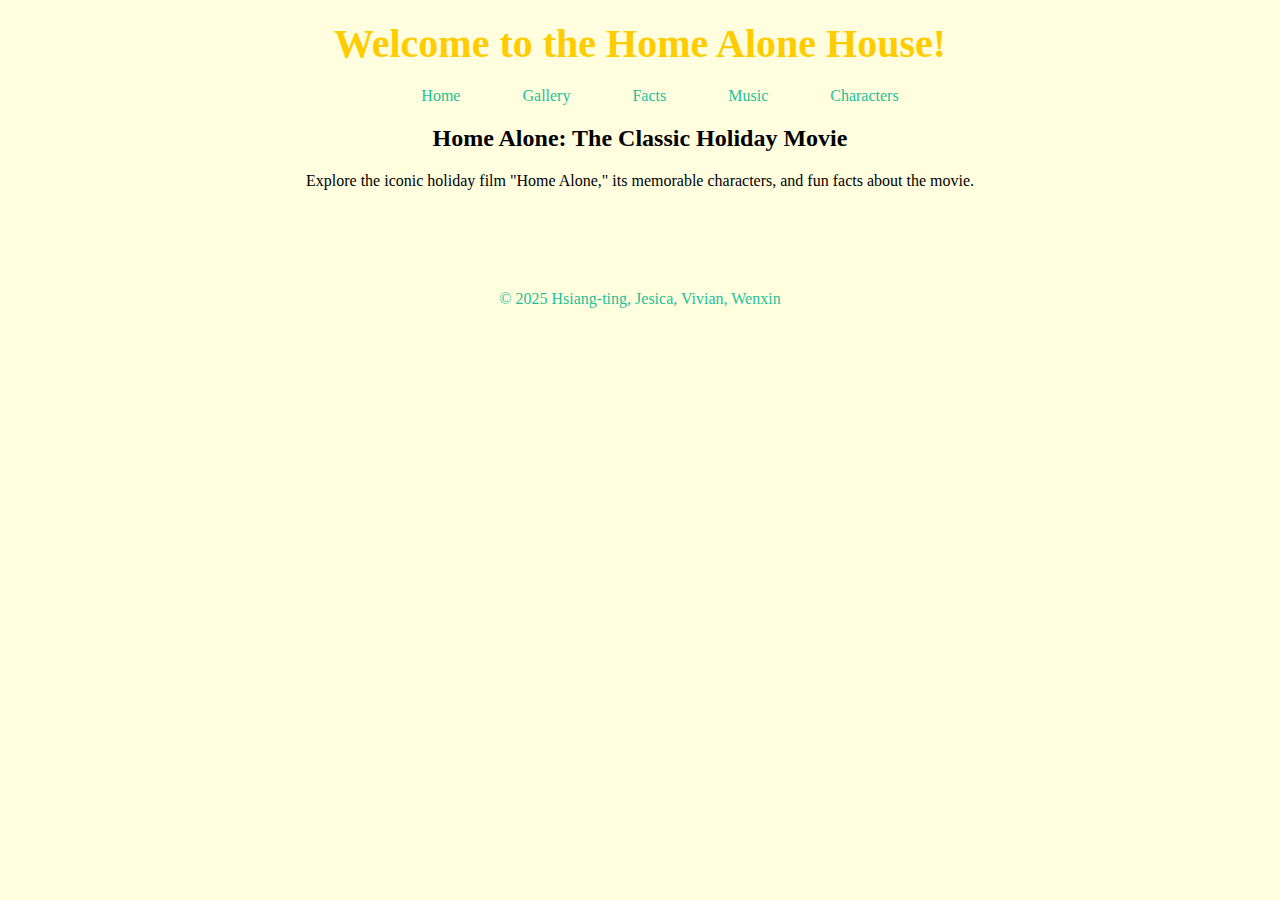
<file: index.html>
<!DOCTYPE html>
<html lang="en">
<head>
  <meta charset="UTF-8">
  <meta http-equiv="X-UA-Compatible" content="IE=edge">
  <meta name="viewport" content="width=device-width, initial-scale=1.0">
  <link rel="stylesheet" href="styles/style.css">
  <link rel="stylesheet" href="styles/index.css">
  <title>Home Alone House</title>
</head>
<body>
  <header>
    <h1>Welcome to the Home Alone House!</h1>
    <nav>
      <ul>
        <li><a href="index.html">Home</a></li>
        <li><a href="pages/gallery.html">Gallery</a></li>
        <li><a href="pages/facts.html">Facts</a></li>
        <li><a href="pages/music.html">Music</a></li>
        <li><a href="pages/characters.html">Characters</a></li>

      </ul>
    </nav>
  </header>
  <main>
    <section class="short-bio">
      <h2>Home Alone: The Classic Holiday Movie</h2>
      <p>Explore the iconic holiday film "Home Alone," its memorable characters, and fun facts about the movie.</p>
    </section>
  </main>

  <footer>
    <p>&copy; 2025 Hsiang-ting, Jesica, Vivian, Wenxin</p>
  </footer>
  
</body>
</html>
</file>
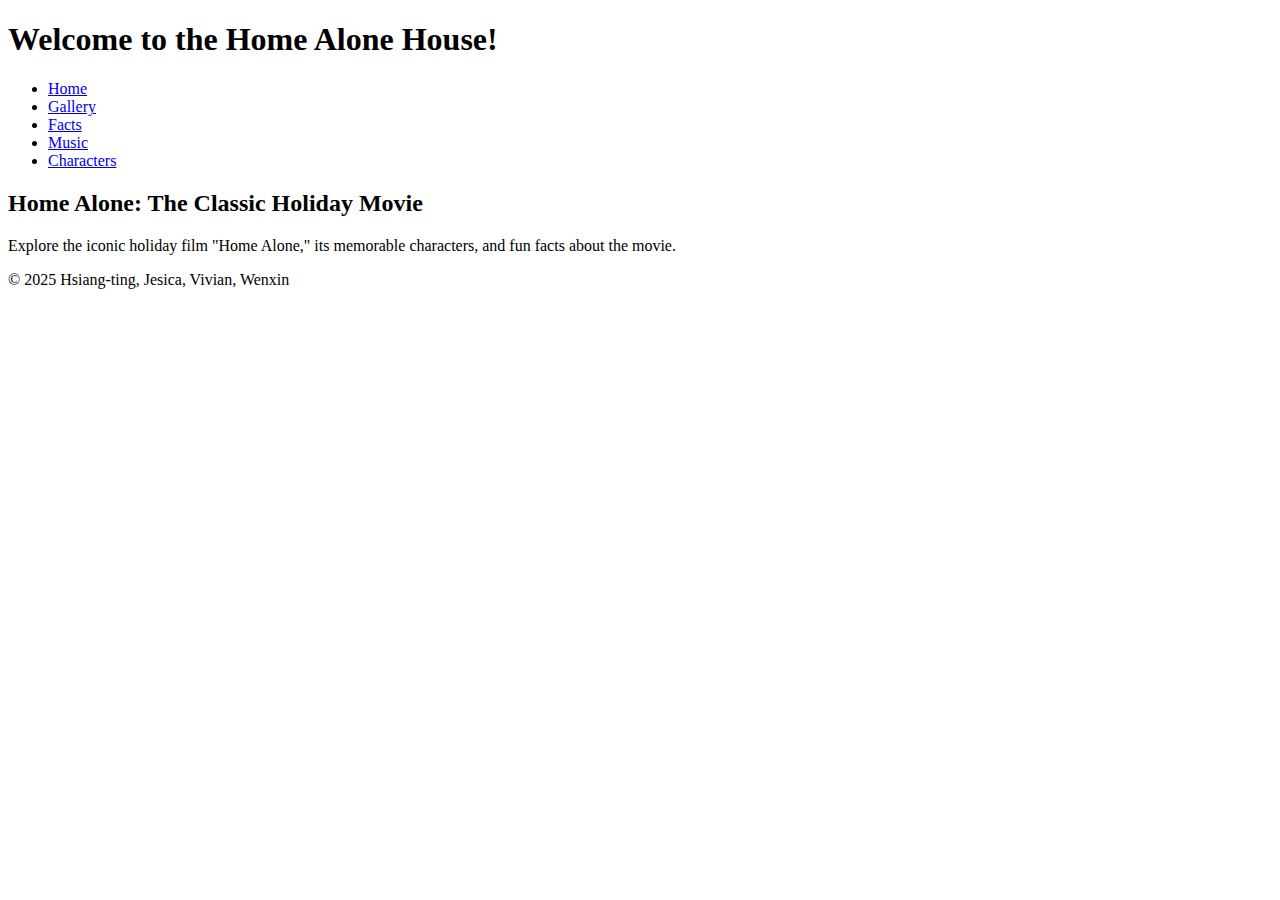
<file: pages/index.html>
<!DOCTYPE html>
<html lang="en">
<head>
  <meta charset="UTF-8">
  <meta http-equiv="X-UA-Compatible" content="IE=edge">
  <meta name="viewport" content="width=device-width, initial-scale=1.0">
  <title>Document</title>
</head>
<body>
  <header>
    <h1>Welcome to the Home Alone House!</h1>
    <nav>
      <ul>
        <li><a href="index.html">Home</a></li>
        <li><a href="pages/gallery.html">Gallery</a></li>
        <li><a href="pages/facts.html">Facts</a></li>
        <li><a href="pages/music.html">Music</a></li>
        <li><a href="pages/characters.html">Characters</a></li>

      </ul>
    </nav>
  </header>
  <main>
    <section class="short-bio">
      <h2>Home Alone: The Classic Holiday Movie</h2>
      <p>Explore the iconic holiday film "Home Alone," its memorable characters, and fun facts about the movie.</p>
    </section>
  </main>

  <footer>
    <p>&copy; 2025 Hsiang-ting, Jesica, Vivian, Wenxin</p>
  </footer>
  
</body>
</html>
</file>
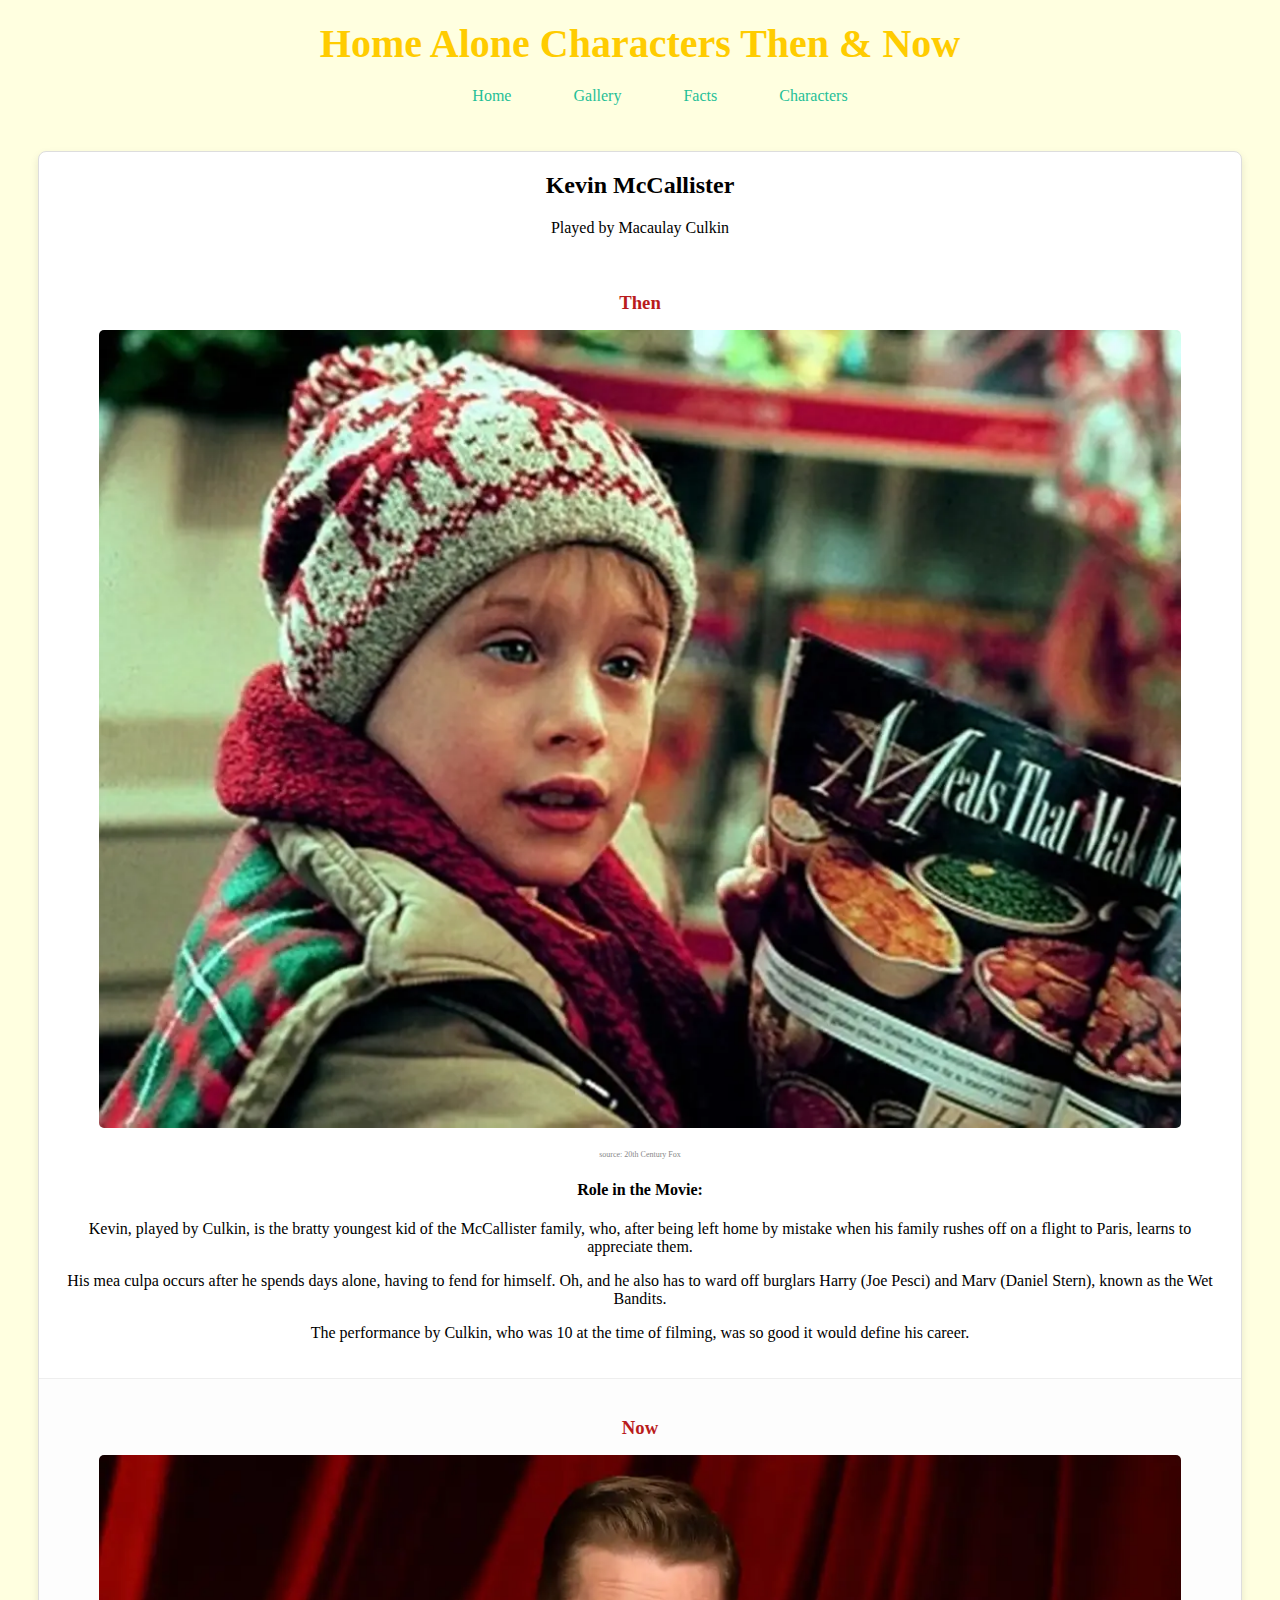
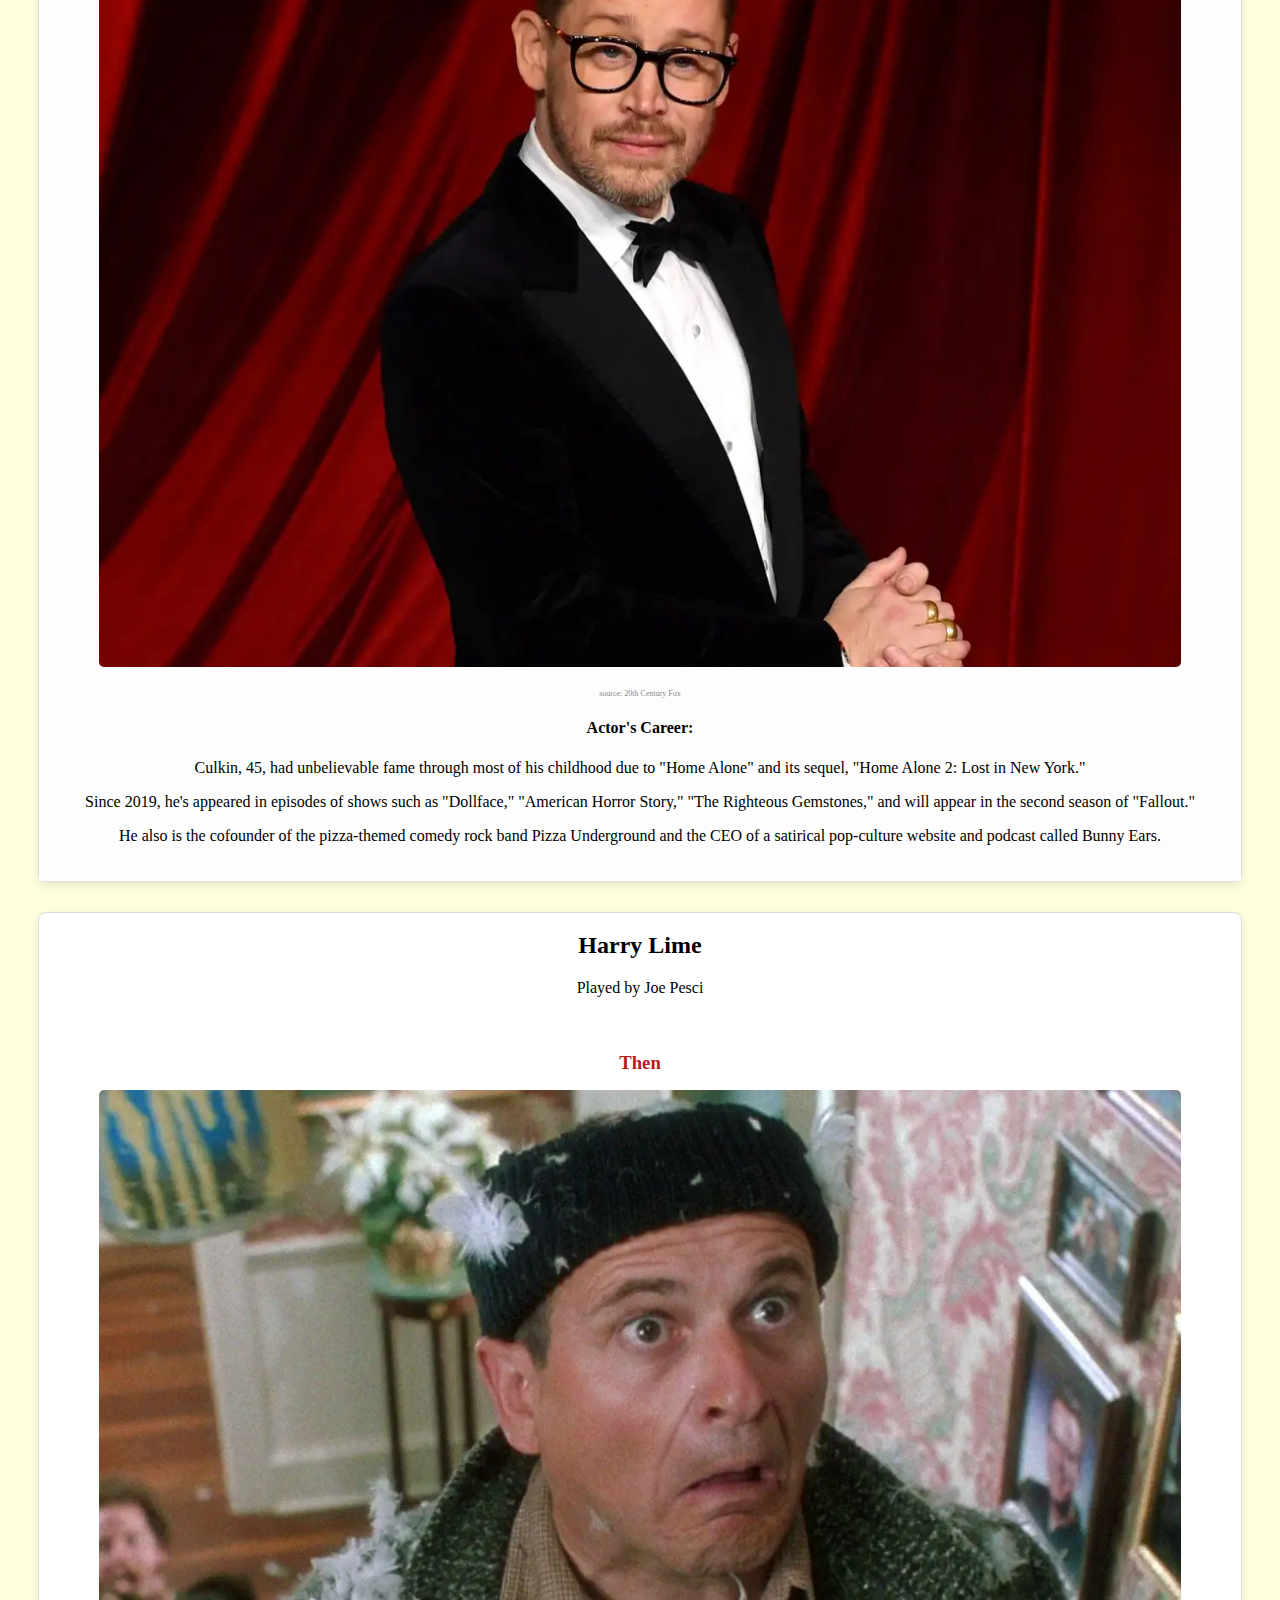
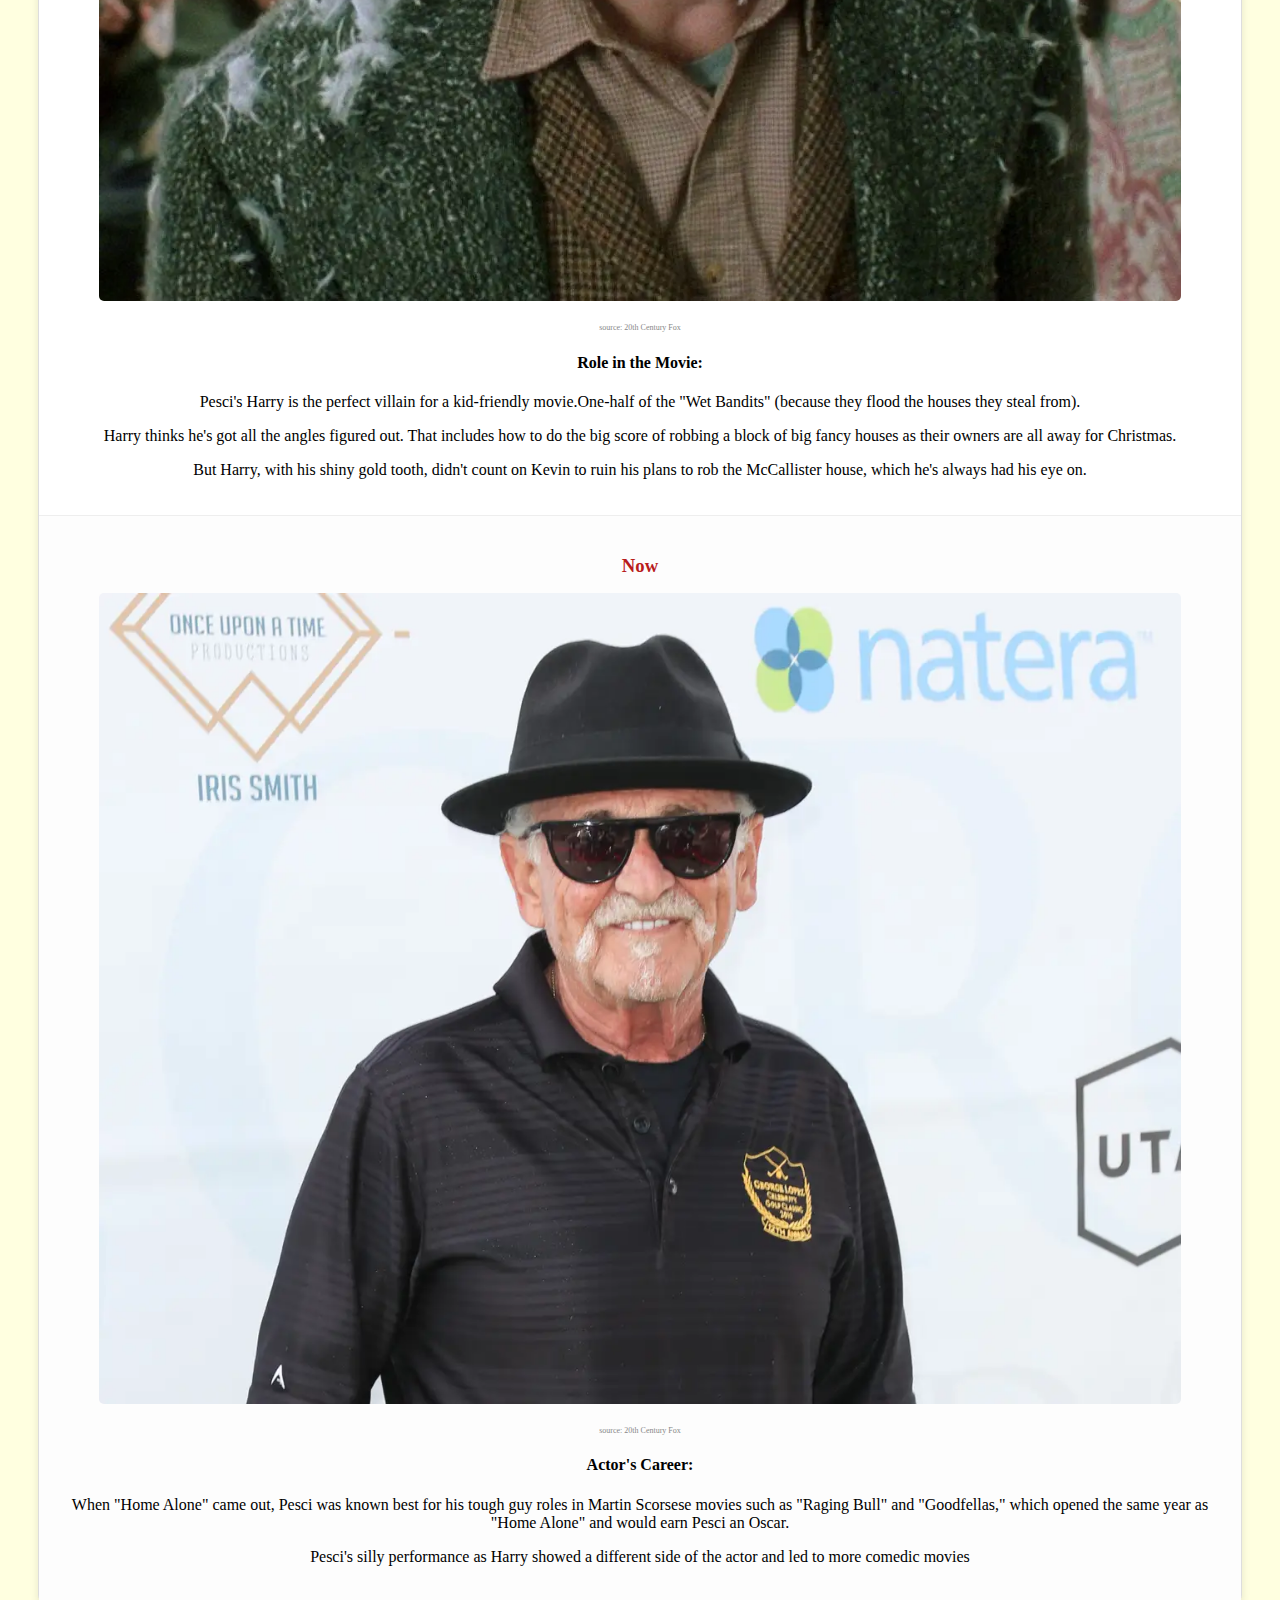
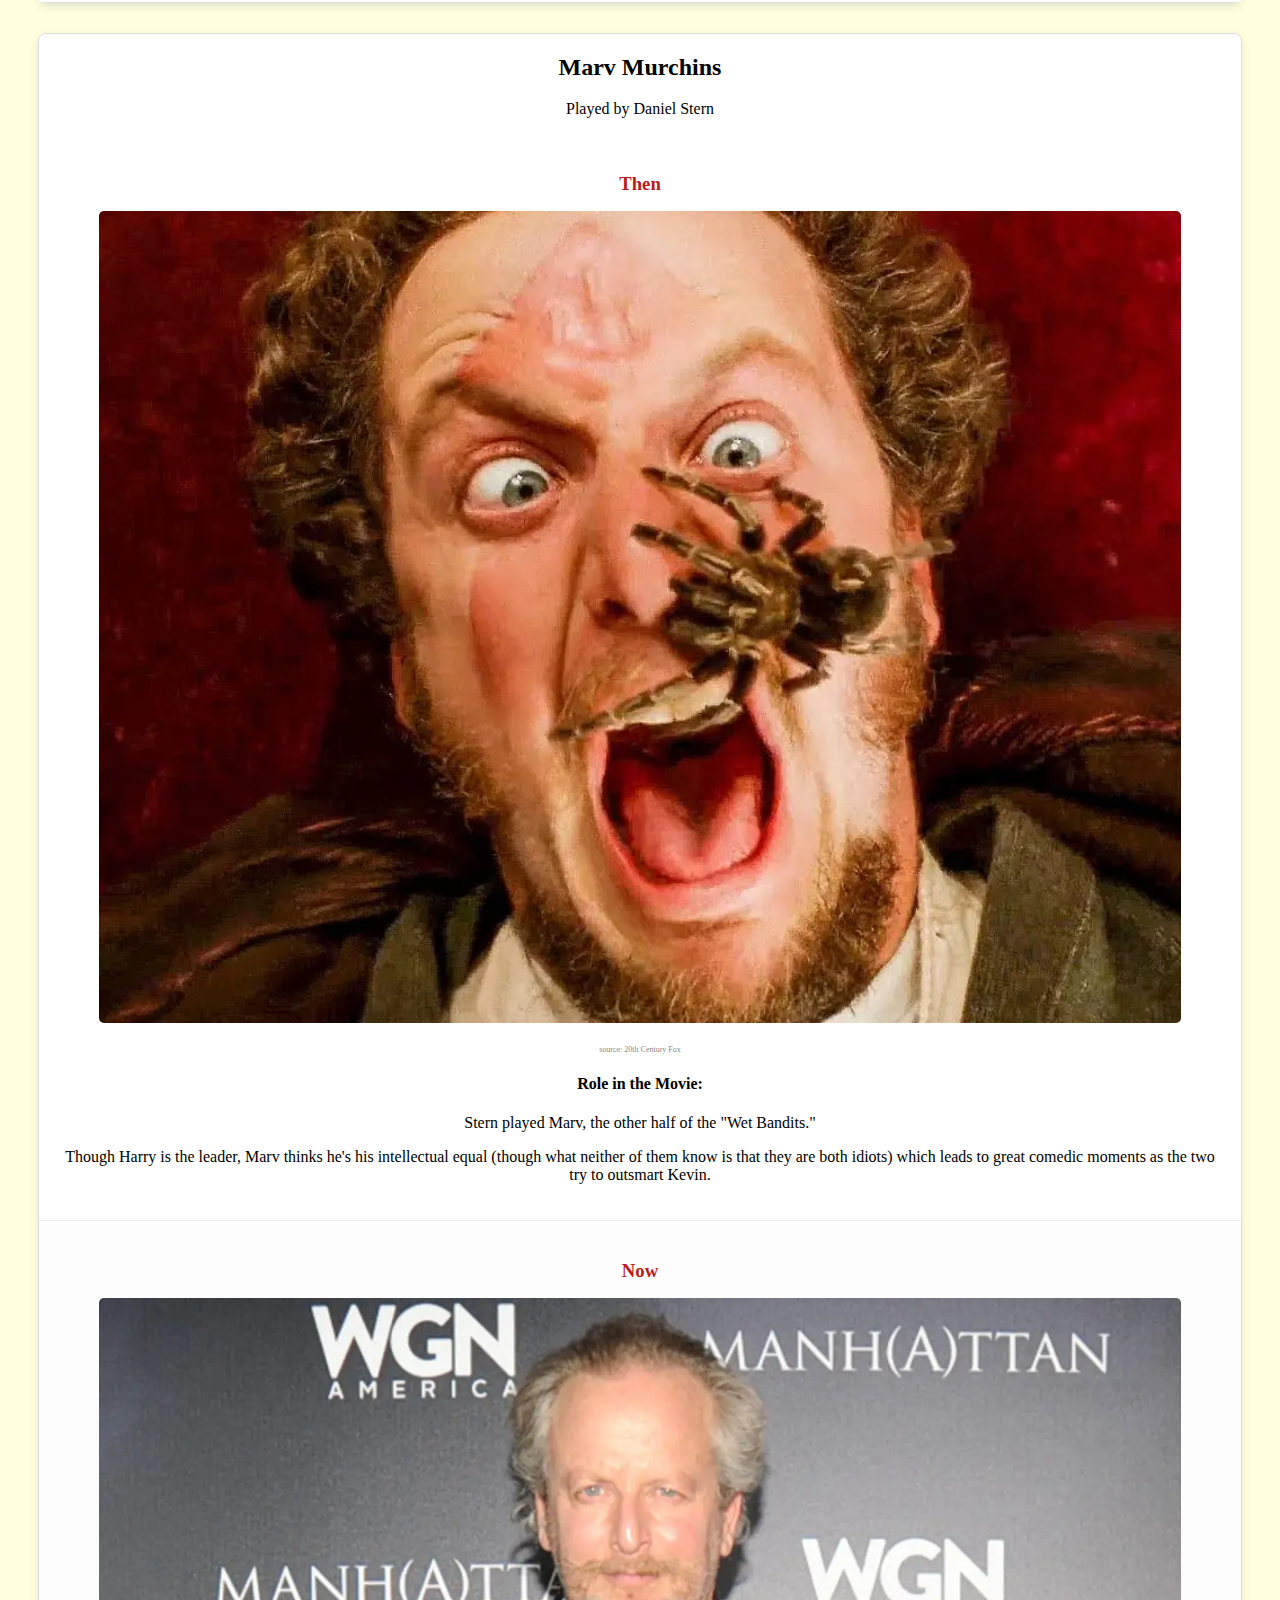
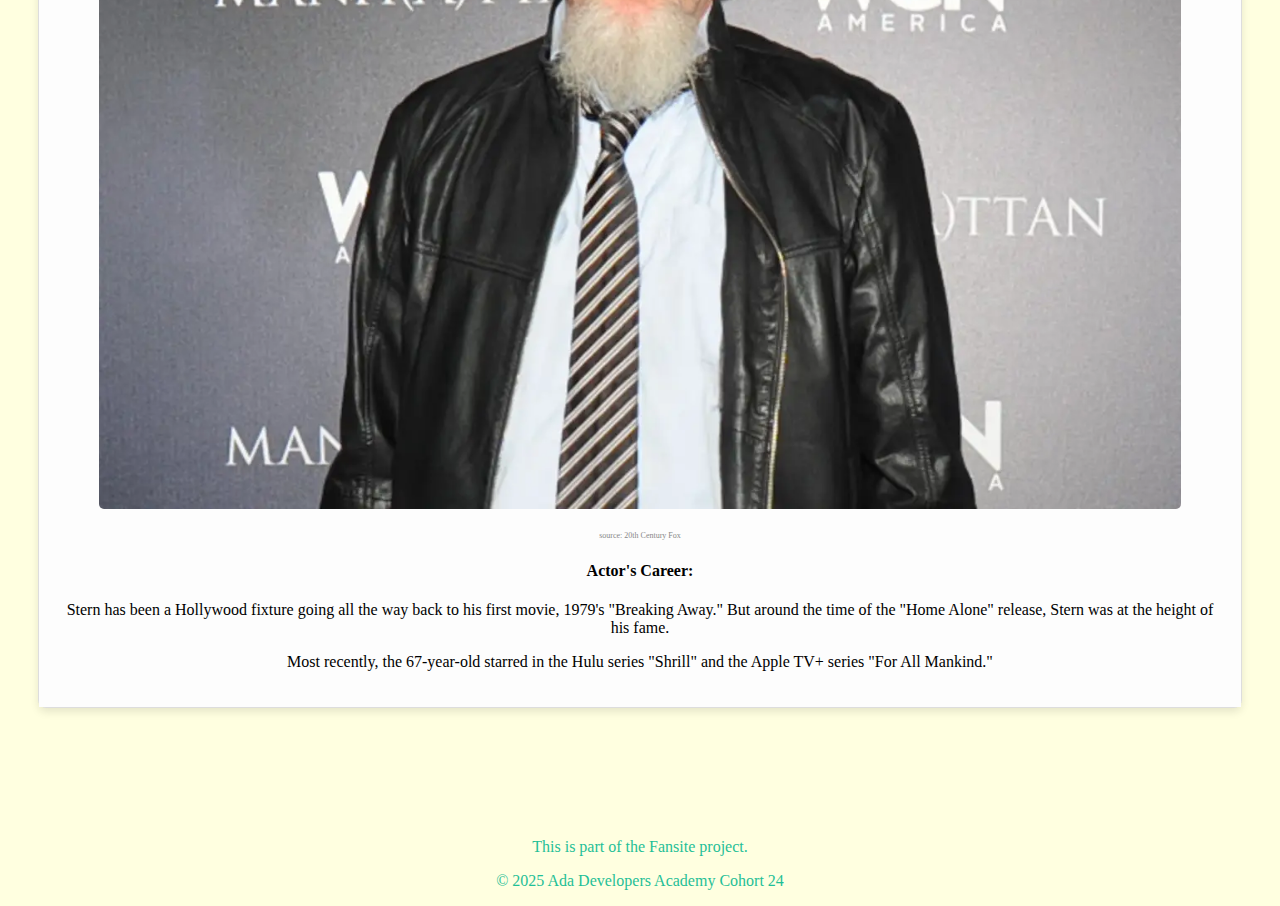
<file: pages/characters.html>
<!DOCTYPE html>
<html lang="en">
<head>
    <meta charset="UTF-8">
    <meta http-equiv="X-UA-Compatible" content="IE=edge">
    <meta name="viewport" content="width=device-width, initial-scale=1.0">
    <link rel="stylesheet" href="../styles/character.css">
    <link rel="stylesheet" href="../styles/style.css">
    <title>Home Alone Characters</title>
</head>
<body>

    <header>
        <div>
            <h1>Home Alone Characters Then & Now</h1>
            <nav>
                <ul>
                    <li><a href="../index.html">Home</a></li>
                    <li><a href="gallery.html">Gallery</a></li>
                    <li><a href="facts.html">Facts</a></li>
                    <li><a href="characters.html">Characters</a></li>
                </ul>
            </nav>
        </div>
    </header>

    <main class="container">
        <div id="character-list">
            <article class="character-item">
                <div class="item-header">
                    <h2>Kevin McCallister</h2>
                    <p>Played by Macaulay Culkin</p>
                </div>
                <div class="item-compare">
                    <div class="then-block">
                        <h3>Then</h3>
                        <figure class="image-container">
                            <img
                            src="../images/Kevin_then.jpg"
                            alt="Kevin in the movie"
                            >
                            <figcaption>source: 20th Century Fox</figcaption>
                        </figure>
                        <h4>Role in the Movie:</h4>
                        <p>
                        Kevin, played by Culkin, is the bratty youngest kid of the McCallister family, who, after being left home by mistake when his family rushes off on a flight to Paris, learns to appreciate them.
                    </p>
                        <p>
                            His mea culpa occurs after he spends days alone, having to fend for himself. Oh, and he also has to ward off burglars Harry (Joe Pesci) and Marv (Daniel Stern), known as the Wet Bandits.
                        </p>
                        <p>
                            The performance by Culkin, who was 10 at the time of filming, was so good it would define his career.
                        </p>
                    </div>
                    <div class="now-block">
                        <h3>Now</h3>
                        <figure class="image-container">
                            <img
                            src="../images/Culkin_now.jpg"
                            alt="Macaulay Culkin recently"
                            >
                            <figcaption>source: 20th Century Fox</figcaption>
                        </figure>
                        <h4 class="text-lg font-semibold mb-2">Actor's Career:</h4>
                        <p>
                            Culkin, 45, had unbelievable fame through most of his childhood due to "Home Alone" and its sequel, "Home Alone 2: Lost in New York."
                    </p>
                        <p>
                            Since 2019, he's appeared in episodes of shows such as "Dollface," "American Horror Story," "The Righteous Gemstones," and will appear in the second season of "Fallout."
                        </p>
                        <p>
                            He also is the cofounder of the pizza-themed comedy rock band Pizza Underground and the CEO of a satirical pop-culture website and podcast called Bunny Ears.
                        </p>
                    </div>

                </div>
            </article>
            <article class="character-item">
                <div class="item-header">
                    <h2>Harry Lime</h2>
                    <p>Played by Joe Pesci</p>
                </div>
                <div class="item-compare">
                    <div class="then-block">
                        <h3>Then</h3>
                        <figure class="image-container">
                            <img
                                src="../images/Harry_then.jpg"
                                alt="Harry in the movie"
                            >
                            <figcaption>source: 20th Century Fox</figcaption>
                        </figure>
                        <h4>Role in the Movie:</h4>
                        <p>
                            Pesci's Harry is the perfect villain for a kid-friendly movie.One-half of the "Wet Bandits" (because they flood the houses they steal from).
                    </p>
                        <p>
                            Harry thinks he's got all the angles figured out. That includes how to do the big score of robbing a block of big fancy houses as their owners are all away for Christmas.
                        </p>
                        <p>
                            But Harry, with his shiny gold tooth, didn't count on Kevin to ruin his plans to rob the McCallister house, which he's always had his eye on.
                        </p>
                    </div>
                    <div class="now-block">
                        <h3>Now</h3>
                        <figure class="image-container">
                            <img
                                src="../images/Pesci_now.jpg"
                                alt="Joe Pesci recently"
                            >
                            <figcaption>source: 20th Century Fox</figcaption>
                        </figure>
                        <h4>Actor's Career:</h4>
                        <p>
                            When "Home Alone" came out, Pesci was known best for his tough guy roles in Martin Scorsese movies such as "Raging Bull" and "Goodfellas," which opened the same year as "Home Alone" and would earn Pesci an Oscar.
                    </p>
                        <p>
                            Pesci's silly performance as Harry showed a different side of the actor and led to more comedic movies
                        </p>
                    </div>

                </div>
            </article>
            <article class="character-item">
                <div class="item-header">
                    <h2>Marv Murchins</h2>
                    <p>Played by Daniel Stern</p>
                </div>
                <div class="item-compare">
                    <div class="then-block">
                        <h3>Then</h3>
                        <figure class="image-container">
                            <img
                                src="../images/Marv_then.jpg"
                                alt="Marv in the movie"
                            >
                            <figcaption>source: 20th Century Fox</figcaption>
                        </figure>
                        <h4>Role in the Movie:</h4>
                        <p>
                            Stern played Marv, the other half of the "Wet Bandits."
                    </p>
                        <p>
                            Though Harry is the leader, Marv thinks he's his intellectual equal (though what neither of them know is that they are both idiots) which leads to great comedic moments as the two try to outsmart Kevin.
                        </p>
                    </div>
                    <div class="now-block">
                        <h3>Now</h3>
                        <figure class="image-container">
                            <img
                                src="../images/Stern_now.jpg"
                                alt="Daniel Stern recently"
                            >
                            <figcaption>source: 20th Century Fox</figcaption>
                        </figure>
                        <h4>Actor's Career:</h4>
                        <p>
                            Stern has been a Hollywood fixture going all the way back to his first movie, 1979's "Breaking Away." But around the time of the "Home Alone" release, Stern was at the height of his fame.
                    </p>
                        <p>
                            Most recently, the 67-year-old starred in the Hulu series "Shrill" and the Apple TV+ series "For All Mankind."
                        </p>
                    </div>

                </div>
            </article>
        </div>
    </main>
    <footer>
        <div>
            <p>This is part of the Fansite project.</p>
            <p>&copy; 2025 Ada Developers Academy Cohort 24</p>
        </div>
    </footer>

</body>
</html>
</file>
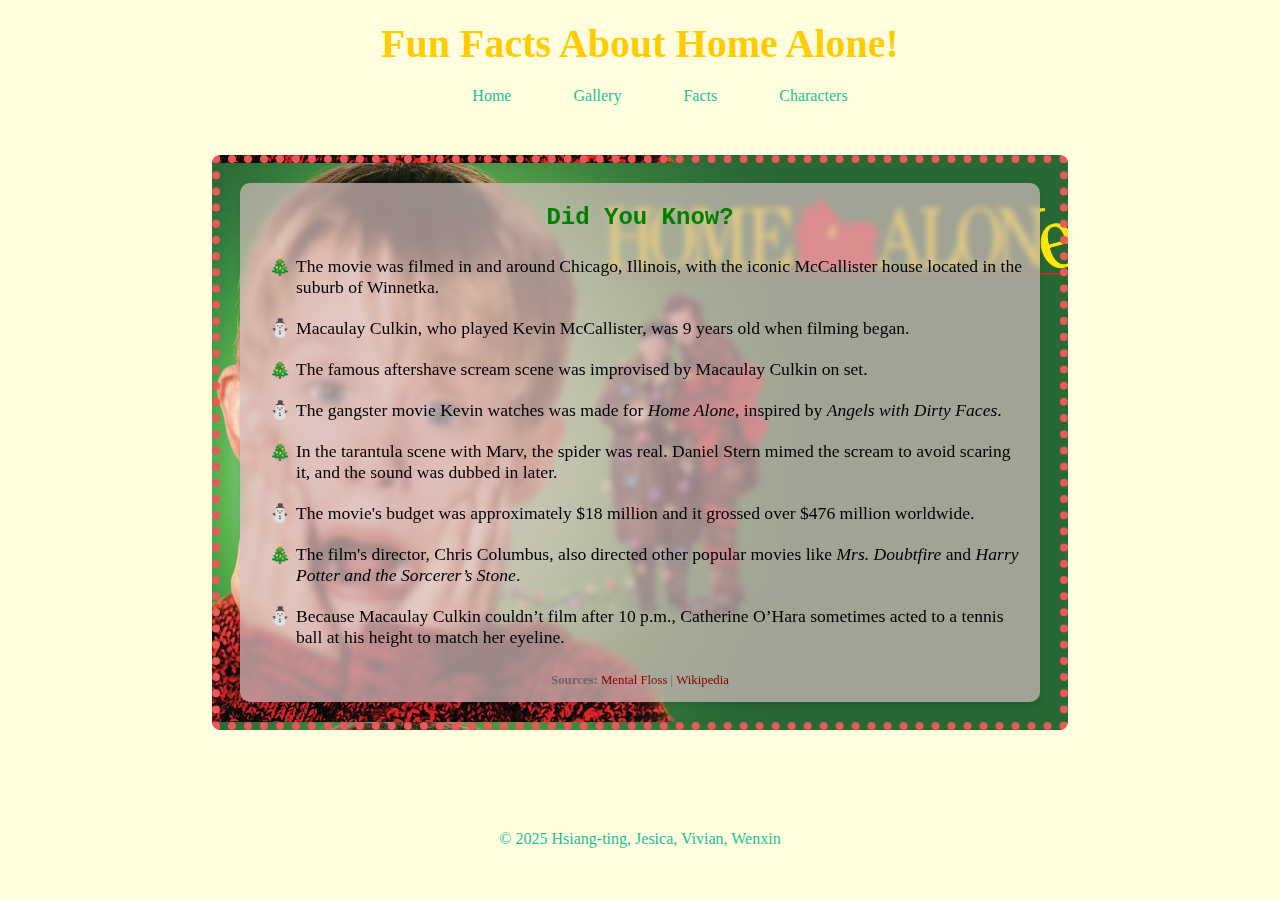
<file: pages/facts.html>
<!DOCTYPE html>
<html lang="en">
<head>
  <meta charset="UTF-8">
  <meta http-equiv="X-UA-Compatible" content="IE=edge">
  <meta name="viewport" content="width=device-width, initial-scale=1.0">
  <link rel="stylesheet" href="../styles/style.css">
  <link rel="stylesheet" href="../styles/facts.css">
  <title>Fun Facts About Home Alone</title>
</head>
<body>
  <div class="snow">
  <header>
    <h1>
      Fun Facts About Home Alone!
    </h1>
    <nav>
      <ul>
        <li><a href="../index.html">Home</a></li>
        <li><a href="gallery.html">Gallery</a></li>
        <li><a href="facts.html">Facts</a></li>
        <li><a href="characters.html">Characters</a></li>
      </ul>
    </nav>
  </header>
  <main>
    <section class="home-alone-facts">
      <div class="frosted-box">
        <h2>Did You Know?</h2>
        <ul class="facts-list">
          <li>The movie was filmed in and around Chicago, Illinois, with the iconic McCallister house located in the suburb of Winnetka.</li>
          <li>Macaulay Culkin, who played Kevin McCallister, was 9 years old when filming began.</li>
          <li>The famous aftershave scream scene was improvised by Macaulay Culkin on set.</li>
          <li>The gangster movie Kevin watches was made for <em>Home Alone</em>, inspired by <em>Angels with Dirty Faces</em>.</li>
          <li>In the tarantula scene with Marv, the spider was real. Daniel Stern mimed the scream to avoid scaring it, and the sound was dubbed in later.</li>
          <li>The movie's budget was approximately $18 million and it grossed over $476 million worldwide.</li>
          <li>The film's director, Chris Columbus, also directed other popular movies like <em>Mrs. Doubtfire</em> and <em>Harry Potter and the Sorcerer’s Stone</em>.</li>
          <li>Because Macaulay Culkin couldn’t film after 10 p.m., Catherine O’Hara sometimes acted to a tennis ball at his height to match her eyeline.</li>
        </ul>
        <p class="source"><strong>Sources:</strong> <a href="https://www.mentalfloss.com/article/60262/25-things-you-might-not-know-about-home-alone">Mental Floss</a> | <a href="https://en.wikipedia.org/wiki/Home_Alone">Wikipedia</a></p>
    </section>
  </main>
    <footer>
    <p>&copy; 2025 Hsiang-ting, Jesica, Vivian, Wenxin</p>
  </footer>
  </div>
</body>
</html>
</file>
<file: styles/style.css>
body {
  text-align: center;
  background-color: lightyellow;
}

header h1 {
  font-size: 2.5rem;
  font-family: fantasy;
  text-align: center;
  margin: 20px 0;
  color: #ffcc00;
}

li {
  display: inline;
  margin: 14px;
}

nav ul li a {
  text-decoration: none;
  color: #1fc097;
  padding: 8px 15px;
  transition: all 0.3s ease;
}

nav ul li a:hover {
  color: #ffcc00;
  transform: scale(1.1);
}

footer {
  margin-top: 100px;
  color: #1fc097;
}
</file>
<file: styles/index.css>
.anime-bg {
  margin-top: 50px;
  width: 100%;
  height: 500px; 
  background: url('../images/alone.jpg') center/cover no-repeat;
  overflow: hidden;
  display: flex;
  justify-content: center;
  align-items: center;

  animation: bgZoom 15s ease forwards;
}

@keyframes bgZoom {
  0% {transform: scale(1);}
  100% {transform: scale(1.1);}
}

.anime-bg h2,
.anime-bg p {
  position: relative;
  color: rgb(255, 255, 255);
  font-family: fantasy;
  text-align: center;
  margin: 150px 50px;
  z-index: 1;
}

.anime-bg p {
  max-width: 600px;     /* limits width */
  margin: 0 auto;       /* centers it */
  padding: 10em;         /* space inside */
  word-wrap: break-word; /* prevent overflow */
}

.anime-bg:hover h2, 
.anime-bg:hover p {
  transform: scale(1.1);
  letter-spacing: 2px;
}
</file>
<file: styles/character.css>
main.container {
    padding: 30px;
    background-color: lightyellow;
}

.page-layout-grid {
    display: grid;
    grid-template-columns: 3fr 1fr;
    gap: 20px;
}

#sidebar {
    background-color: #fff8dc;
    padding: 20px;
    border-radius: 8px;
    grid-column: 2 / 3;

    position: sticky;
    top: 20px;
    align-self: start;
}

#character-list {
    display: flex;
    flex-direction: column;
    gap: 30px;
    grid-column: 1 / 2;
}

.character-item {
    background-color: #ffffff;
    border: 1px solid #ddd;
    border-radius: 8px;
    box-shadow: 0 4px 8px rgba(0,0,0,0.1);
}

.card-header {
    padding: 20px;
    background-color: #f9f9f9;
    border-bottom: 1px solid #eee;
}

.card-header h2 {
    margin: 0;
    color: #0a1c4b;
}

.card-header p {
    margin: 5px 0 0;
    color: #4c0404;
}

.then-block,
.now-block {
    padding: 20px;
}

.then-block {
    border-bottom: 1px solid #eee;
}

.now-block {
    background-color: #fdfdfd;
}

.then-block img,
.now-block img {
    width: 100%;
    height: auto;
    border-radius: 5px;
    margin-bottom: 15px;
}

.image-container figcaption {
    font-size: 0.5em;
    color: #888;
    text-align: center;
    margin-top: 3px;
}

h3 {
    color: #b91c1c;
    margin-bottom: 15px;
}

#sidebar h3 {
    margin-top: 0;
    border-bottom: 2px solid #b91c1c;
    padding-bottom: 10px;
}

#sidebar ul { list-style: none; padding: 0; margin: 0; }

#sidebar li a {
    display: block;
    padding: 8px 10px;
    text-decoration: none;
    color: #333;
    border-radius: 5px;
}

#sidebar li a:hover {
    background-color: #f4f4f4;
    color: #b91c1c;
}
</file>
<file: styles/facts.css>
h2 {
    font-family: 'Courier New', Courier, monospace;
    color: green
}

.facts-list li {
    display: list-item;
    margin: 10px;
    padding: 5px;
    text-align: left;
    font-size: 1.1rem;
}

.facts-list li:nth-of-type(odd) {
    list-style-type: "\1F384";
}

.facts-list li:nth-of-type(even) {
    list-style-type: "\26C4";
}

.home-alone-facts {
    background-image: url("../images/home-alone-cover.jpg");
    background-size: cover;
    background-position: center;
    border: 8px dotted #ea5858;
    border-radius: 8px;
    padding: 20px;
    max-width: 800px;
    margin: 50px auto;
}

.frosted-box {
    background: rgba(212, 189, 189, 0.703);
    backdrop-filter: blur(3px);
    border-radius: 10px;
    padding: 1px;
    box-shadow: 0 4px 6px rgba(0, 0, 0, 0.1);
}

.source {
    font-size: 0.8rem;
    color: #666;
    margin-top: 20px;
    text-align: center;
}

.source a {
    color: #800000;
    text-decoration: none;
}

.source a:hover {
    text-decoration: underline;
}
</file>
